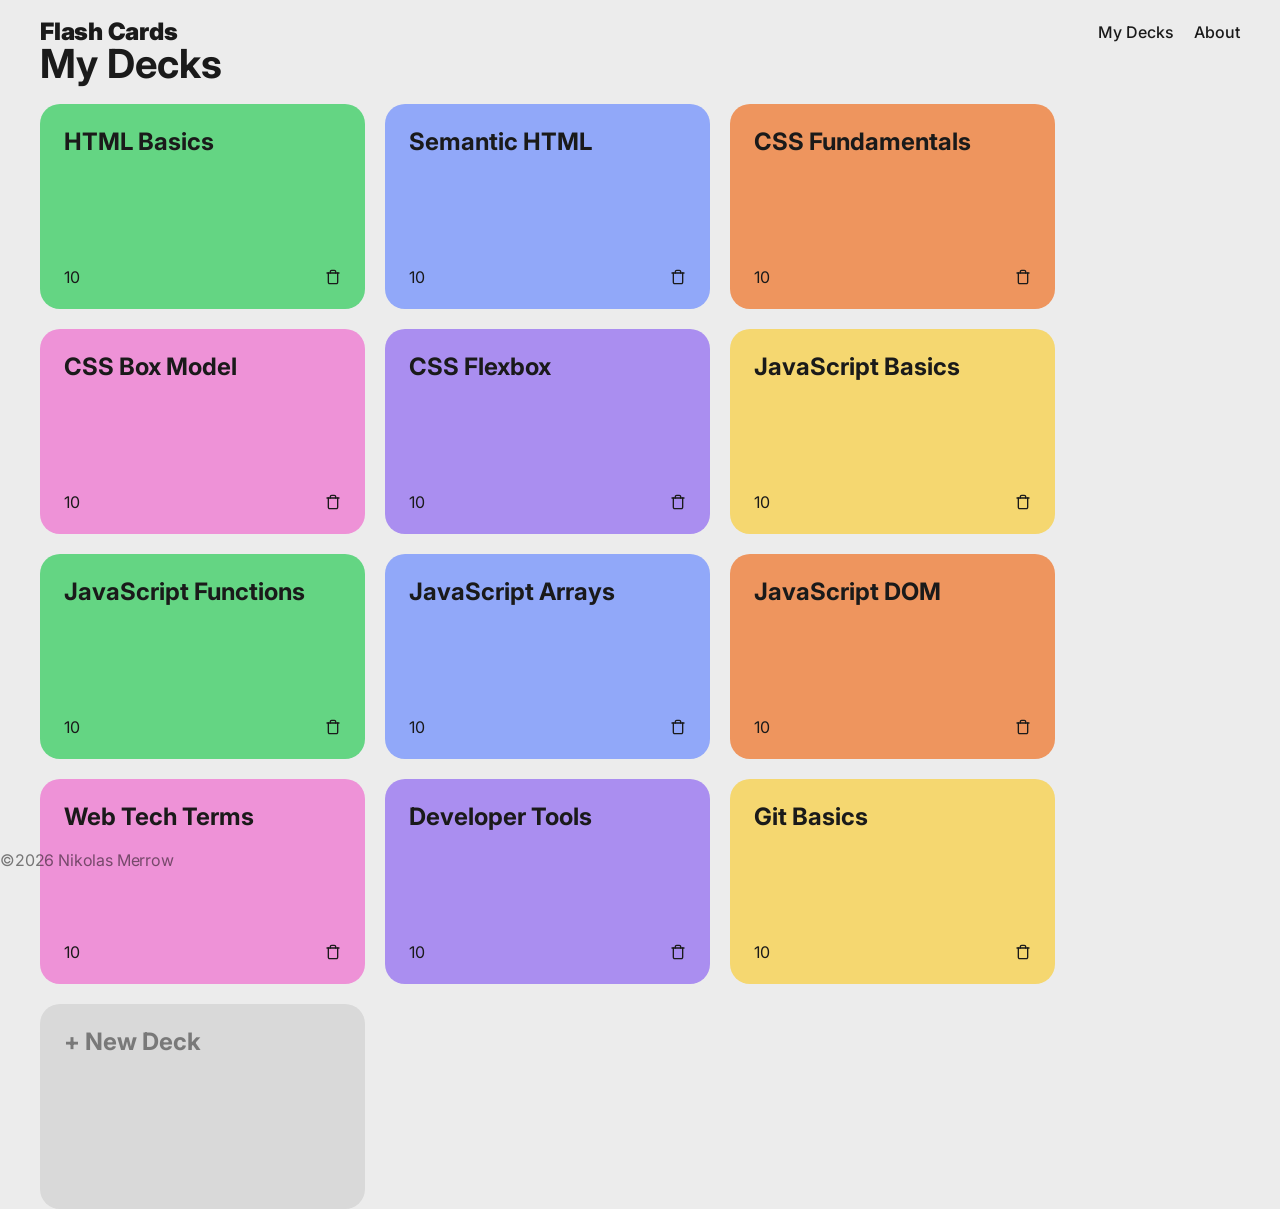
<file: index.html>
<!doctype html>
<html lang="en">
  <head>
    <meta charset="UTF-8" />
    <meta name="viewport" content="width=device-width, initial-scale=1.0" />
    <meta name="author" content="Nik Merrow" />
    <meta
      name="description"
      content="A flashcard app designed to help students learn, practice, and study software engineering concepts."
    />
    <meta
      name="keywords"
      content="flashcards, software engineering, coding, programming, study tool, web development, tech skills, interview prep"
    />
    <title>Practice Cards for Code</title>
    <link rel="preconnect" href="https://fonts.googleapis.com" />
    <link rel="preconnect" href="https://fonts.gstatic.com" crossorigin />
    <link
      href="https://fonts.googleapis.com/css2?family=Inter:ital,opsz,wght@0,14..32,100..900;1,14..32,100..900&display=swap"
      rel="stylesheet"
    />
    <link rel="icon" href="favicon.ico" type="image/x-icon" />
    <link rel="stylesheet" href="assets/vendor/normalize.css" />
    <link rel="stylesheet" href="assets/css/index.css" />
  </head>
  <body class="page">
    <header class="header">
      <h1 class="header__title">
        <a class="header__link" href="#home">Flash Cards</a>
      </h1>
      <nav class="nav" aria-label="Main navigation">
        <ul class="nav__links">
          <li><a class="nav__link" href="#home">My Decks</a></li>
          <li><a class="nav__link" href="#about">About</a></li>
        </ul>
      </nav>
    </header>
    <main class="page__main-content">
      <section id="home" class="gallery">
        <h2 class="gallery__title" id="my-decks-section">My Decks</h2>
        <ul class="gallery__list">
          <template id="deck-template">
            <li class="deck deck_color_green">
              <h2 class="deck__title"></h2>
              <div class="deck__row">
                <p class="deck__count"></p>
                <button
                  class="deck__delete-btn"
                  type="button"
                  aria-label="Delete deck"
                >
                  <img
                    class="deck__delete-icon"
                    src="assets/images/delete.svg"
                    alt="Delete deck icon"
                  />
                </button>
              </div>

              <a class="deck__link" href="#"></a>
            </li>
          </template>
        </ul>
        <button
          class="gallery__new-deck-btn"
          type="button"
          aria-label="Create a new deck"
        >
          + New Deck
        </button>
      </section>
      <section id="deck" class="gallery">
        <div class="gallery__header">
          <h2 class="gallery__title" id="deck-section-title">Deck</h2>
          <button
            class="gallery__practice-btn"
            type="button"
            aria-label="Practice this deck"
          >
            Practice
          </button>
        </div>
        <ul class="gallery__list" id="deck-cards">
          <template id="card-template">
            <li class="deck deck_color_green">
              <p class="deck__text"></p>
              <div class="deck__row">
                <button
                  class="card__btn card__btn_type_flip"
                  type="button"
                  aria-label="Flip card"
                ></button>
                <button
                  class="card__btn card__btn_type_delete"
                  type="button"
                  aria-label="Delete card"
                ></button>
              </div>
            </li>
          </template>
        </ul>
        <button
          class="gallery__new-card-btn"
          type="button"
          aria-label="Create a new card"
        >
          + New Card
        </button>
      </section>
      <section id="about" class="page__section">
        <h2 class="page__title">About</h2>
        <p class="page__text">
          A flashcard app for practicing coding concepts.
        </p>
      </section>
      <section id="not-found" class="page__section">
        <h2 class="page__title">404 — Not Found</h2>
        <p class="page__text">The page you’re looking for doesn’t exist.</p>
      </section>
      <section id="carousel" class="carousel">
        <h2 class="carousel__title"></h2>
        <div class="carousel__content">
          <button
            type="button"
            aria-label="Go to previous card in deck"
            class="carousel__btn carousel__btn_type_left carousel__btn_disabled"
          ></button>
          <div class="carousel__card carousel__card_color_green">
            <p class="carousel__card-text"></p>
          </div>
          <button
            type="button"
            aria-label="Go to next card in deck"
            class="carousel__btn carousel__btn_type_right"
          ></button>
        </div>
        <button
          type="button"
          aria-label="Flip card"
          class="carousel__btn carousel__btn_type_flip"
        ></button>
      </section>
    </main>
    <footer class="footer">
      <p class="footer__text">&copy;2026 Nikolas Merrow</p>
    </footer>
    <script src="./assets/js/index.js" type="module"></script>
  </body>
</html>
</file>
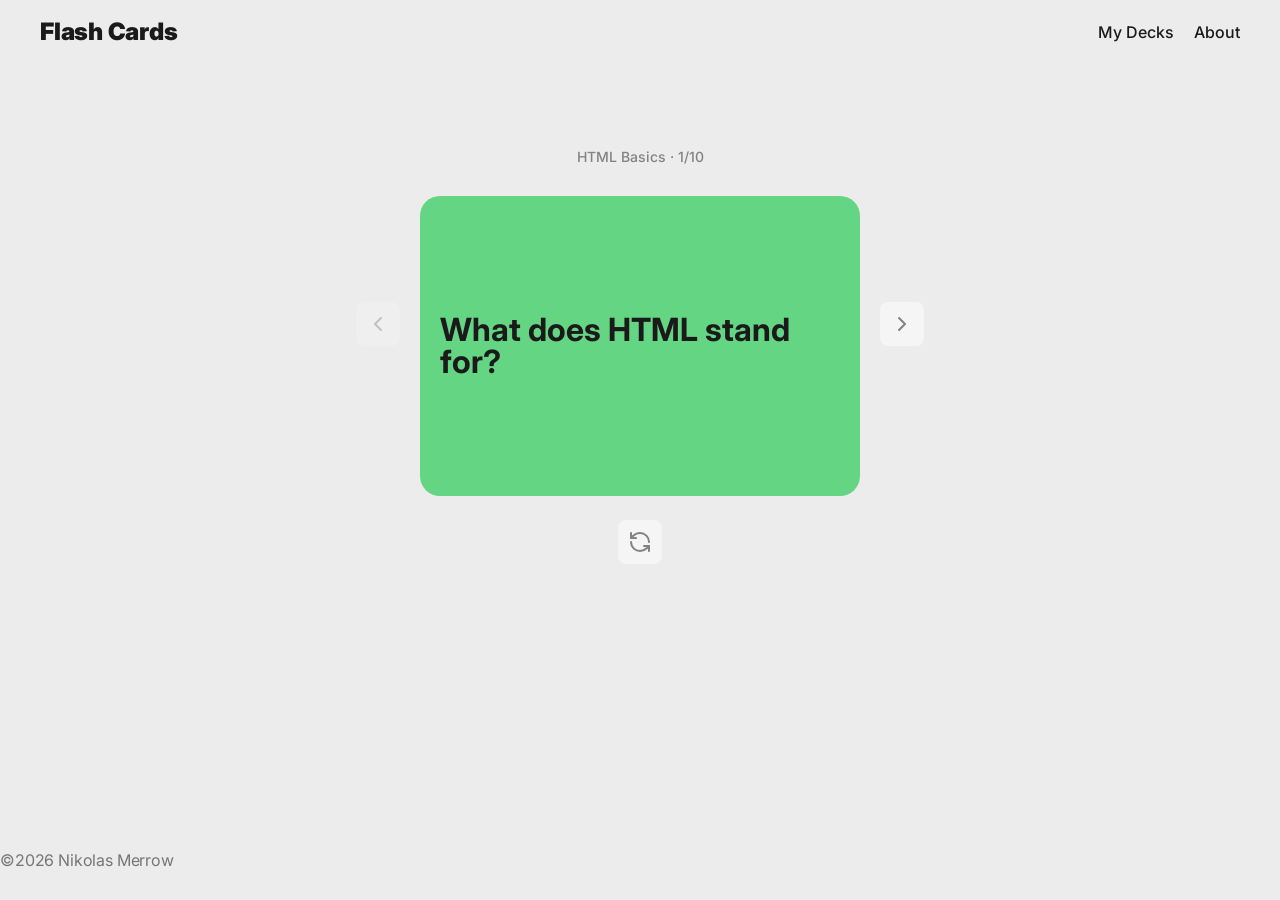
<file: carousel.html>
<!doctype html>
<html lang="en">
  <head>
    <meta charset="UTF-8" />
    <meta name="viewport" content="width=device-width, initial-scale=1.0" />
    <meta name="author" content="Nik Merrow" />
    <meta
      name="description"
      content="Flashcard carousel for studying software engineering concepts."
    />
    <title>Practice Cards for Code</title>
    <link rel="preconnect" href="https://fonts.googleapis.com" />
    <link rel="preconnect" href="https://fonts.gstatic.com" crossorigin />
    <link
      href="https://fonts.googleapis.com/css2?family=Inter:ital,opsz,wght@0,14..32,100..900;1,14..32,100..900&display=swap"
      rel="stylesheet"
    />
    <link rel="icon" href="favicon.ico" type="image/x-icon" />
    <link rel="stylesheet" href="assets/vendor/normalize.css" />
    <link rel="stylesheet" href="assets/css/index.css" />
  </head>
  <body class="page">
    <header class="header">
      <h1 class="header__title">
        <a class="header__link" href="index.html#home">Flash Cards</a>
      </h1>
      <nav class="nav" aria-label="Main navigation">
        <ul class="nav__links">
          <li><a class="nav__link" href="index.html#home">My Decks</a></li>
          <li><a class="nav__link" href="index.html#about">About</a></li>
        </ul>
      </nav>
    </header>

    <main class="page__main-content page__main-content_location_carousel">
      <section id="carousel" class="carousel">
        <h2 class="carousel__title">Decks &middot; Language</h2>
        <div class="carousel__content">
          <button
            type="button"
            aria-label="Go to previous card in deck"
            class="carousel__btn carousel__btn_type_left carousel__btn_disabled"
          ></button>
          <div class="carousel__card carousel__card_color_green">
            <p class="carousel__card-text">&lt;body&gt; &lt;/body&gt;</p>
          </div>
          <button
            type="button"
            aria-label="Go to next card in deck"
            class="carousel__btn carousel__btn_type_right"
          ></button>
        </div>
        <button
          type="button"
          aria-label="Flip card"
          class="carousel__btn carousel__btn_type_flip"
        ></button>
      </section>
    </main>

    <footer class="footer">
      <p class="footer__text">&copy;2026 Nikolas Merrow</p>
    </footer>

    <script src="./assets/js/carousel.js" type="module"></script>
  </body>
</html>
</file>
<file: assets/css/index.css>
@import url("../vendor/normalize.css");
@import url("./page.css");
@import url("./header.css");
@import url("./nav.css");
@import url("./gallery.css");
@import url("./card.css");
@import url("./carousel.css");
@import url("./footer.css");
@import url("./base.css");
@import url("./mobile-bar.css");
</file>
